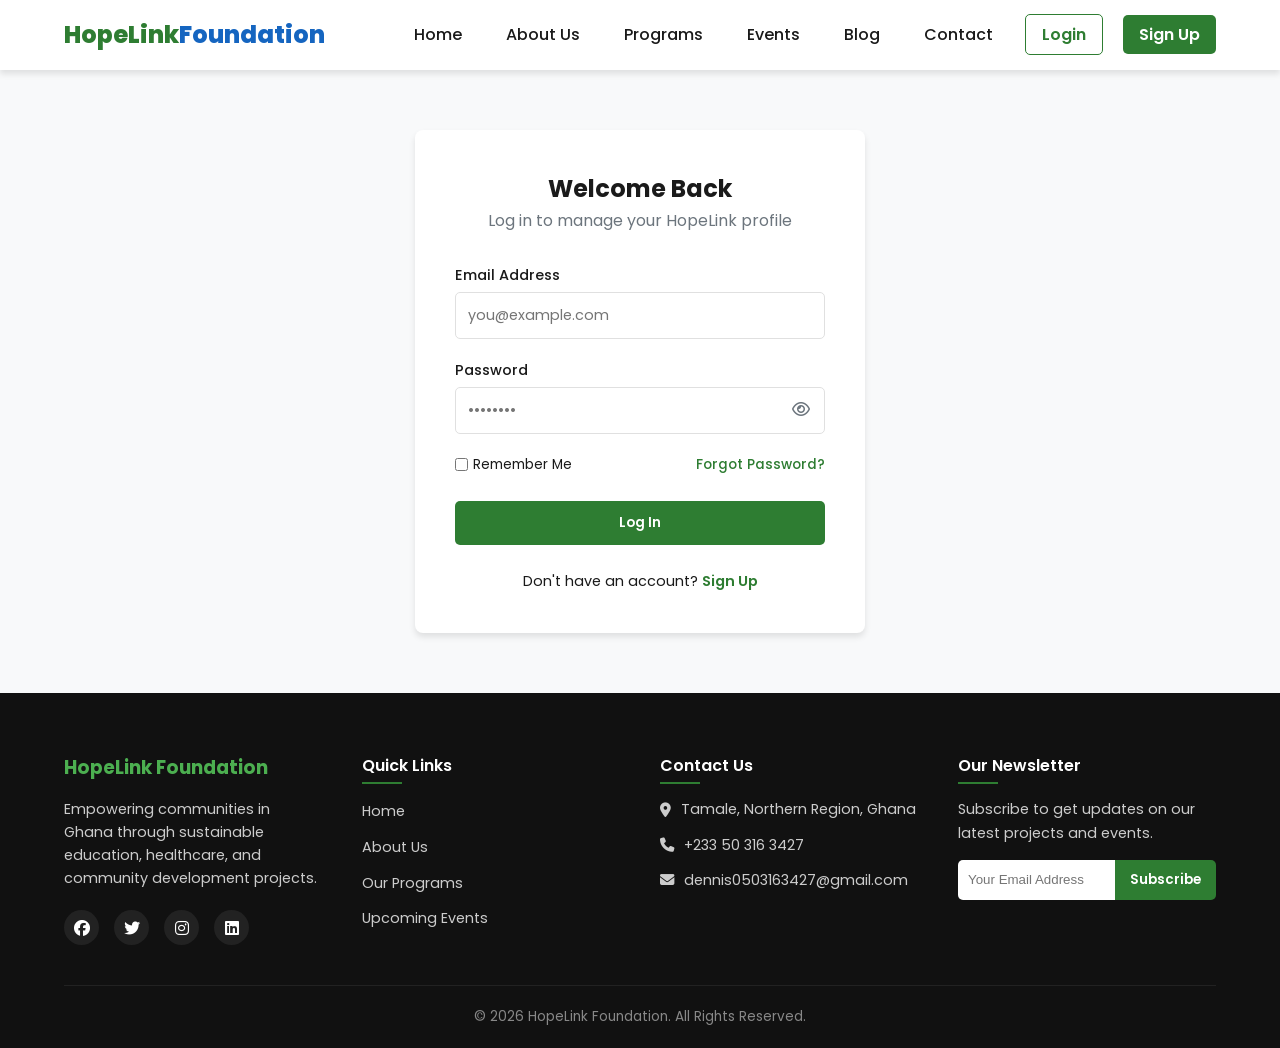
<file: login.html>
<!DOCTYPE html>
<html lang="en">
<head>
  <meta charset="UTF-8">
  <meta name="viewport" content="width=device-width, initial-scale=1.0">
  <title>Login | HopeLink Foundation</title>
  <!-- Google Fonts & FontAwesome -->
  <link rel="stylesheet" href="https://fonts.googleapis.com/css2?family=Poppins:wght@300;400;500;600;700;800&display=swap">
  <link rel="stylesheet" href="https://cdnjs.cloudflare.com/ajax/libs/font-awesome/6.4.0/css/all.min.css">
  <!-- Main Stylesheet -->
  <link rel="stylesheet" href="style.css">
  <style>
    .auth-container {
      max-width: 450px;
      margin: 60px auto;
      background: var(--white, #ffffff);
      padding: 40px;
      border-radius: var(--border-radius, 10px);
      box-shadow: var(--box-shadow, 0 5px 15px rgba(0,0,0,.05));
    }
    .auth-title {
      text-align: center;
      margin-bottom: 30px;
    }
    .form-group {
      display: flex;
      flex-direction: column;
      margin-bottom: 20px;
      position: relative;
    }
    .form-group label {
      font-size: 0.9rem;
      font-weight: 500;
      margin-bottom: 5px;
    }
    .form-group input {
      padding: 12px;
      border: 1.5px solid var(--light-grey, #e2e8f0);
      border-radius: 5px;
      font-family: var(--font-main, 'Poppins', sans-serif);
      font-size: 0.9rem;
      outline: none;
      transition: var(--transition, 0.2s ease);
      width: 100%;
    }
    .form-group input:focus {
      border-color: var(--primary-color, #2e7d32);
    }
    /* Show/Hide Password Icon wrapper */
    .password-wrapper {
      position: relative;
      display: flex;
      flex-direction: column;
    }
    .toggle-password {
      position: absolute;
      right: 15px;
      top: 42px; /* Centered perfectly over input field layout */
      cursor: pointer;
      color: var(--grey, #666);
    }
    .form-options {
      display: flex;
      justify-content: space-between;
      align-items: center;
      font-size: 0.85rem;
      margin-bottom: 25px;
    }
    .error-msg {
      color: var(--error-color, #dc2626);
      font-size: 0.85rem;
      text-align: center;
      margin-bottom: 15px;
      display: none;
    }
    /* Loading Spinner Styling */
    .spinner {
      display: none;
      width: 20px;
      height: 20px;
      border: 3px solid rgba(255,255,255,0.3);
      border-radius: 50%;
      border-top-color: var(--white, #ffffff);
      animation: spin 1s ease-in-out infinite;
      margin-right: 10px;
    }
    @keyframes spin {
      to { transform: rotate(360deg); }
    }
    .btn-login {
      display: flex;
      justify-content: center;
      align-items: center;
      width: 100%;
      padding: 12px;
      font-weight: 600;
      border: none;
      border-radius: 5px;
      cursor: pointer;
    }

    /* --- RESPONSIVE PHONE FIXES --- */
    @media (max-width: 480px) {
      .auth-container {
        margin: 30px 15px;
        padding: 25px 20px;
      }
      .form-options {
        flex-direction: row;
        font-size: 0.8rem;
      }
    }
  </style>
</head>
<body>

  <!-- Dynamic Navbar -->
  <div id="navbar-placeholder"></div>

  <!-- LOGIN FORM -->
  <main class="container">
    <div class="auth-container">
      <div class="auth-title">
        <h2>Welcome Back</h2>
        <p style="color: var(--grey, #666);">Log in to manage your HopeLink profile</p>
      </div>

      <div class="error-msg" id="login-error">Invalid email or password. Please try again.</div>

      <form id="login-form">
        <!-- Email Field -->
        <div class="form-group">
          <label for="login-email">Email Address</label>
          <input type="email" id="login-email" required placeholder="you@example.com">
        </div>

        <!-- Password Field with Show/Hide Toggle -->
        <div class="form-group password-wrapper">
          <label for="login-password">Password</label>
          <input type="password" id="login-password" required placeholder="••••••••">
          <i class="far fa-eye toggle-password" id="togglePassword"></i>
        </div>

        <!-- Remember Me & Forgot Password -->
        <div class="form-options">
          <label style="display: flex; align-items: center; gap: 5px; cursor: pointer;">
            <input type="checkbox" id="remember-me"> Remember Me
          </label>
          <a href="#" id="forgot-password-link" style="color: var(--primary-color, #2e7d32); font-weight: 500; text-decoration: none;">Forgot Password?</a>
        </div>

        <!-- Login Button with Loading Spinner -->
        <button type="submit" class="btn-primary btn-login" id="login-submit-btn">
          <div class="spinner" id="login-spinner"></div>
          <span id="login-btn-text">Log In</span>
        </button>
      </form>

      <p style="text-align: center; margin-top: 25px; font-size: 0.9rem;">
        Don't have an account? <a href="signup.html" style="color: var(--primary-color, #2e7d32); font-weight: 600; text-decoration: none;">Sign Up</a>
      </p>
    </div>
  </main>

  <!-- Dynamic Footer -->
  <div id="footer-placeholder"></div>

  <!-- Scripts -->
  <script src="main.js"></script>
  <script src="navbar.js"></script>
  <script src="footer.js"></script>

  <script>
    document.addEventListener("DOMContentLoaded", () => {
      const loginForm = document.getElementById("login-form");
      const passwordInput = document.getElementById("login-password");
      const togglePassword = document.getElementById("togglePassword");
      const emailInput = document.getElementById("login-email");
      const rememberCheckbox = document.getElementById("remember-me");
      
      const loginError = document.getElementById("login-error");
      const submitBtn = document.getElementById("login-submit-btn");
      const spinner = document.getElementById("login-spinner");
      const btnText = document.getElementById("login-btn-text");

      // Shared key fallback matching the signup page storage structure
      const getCollection = (key) => JSON.parse(localStorage.getItem(`hl_${key}`)) || [];

      // Fill in email if "Remember Me" was checked previously
      if (localStorage.getItem("rememberedEmail")) {
        emailInput.value = localStorage.getItem("rememberedEmail");
        rememberCheckbox.checked = true;
      }

      // Show/Hide Password Toggle Functionality
      togglePassword.addEventListener("click", () => {
        const type = passwordInput.getAttribute("type") === "password" ? "text" : "password";
        passwordInput.setAttribute("type", type);
        togglePassword.classList.toggle("fa-eye-slash");
      });

      // Handle Form Submit
      loginForm.addEventListener("submit", (e) => {
        e.preventDefault();

        const email = emailInput.value.trim();
        const password = passwordInput.value.trim();

        // ==========================================
        // 1. HARDCODED MASTER ADMIN ROUTING CHECK
        // ==========================================
        if (email === "admin@hopelink.org" && password === "AdminPass123!") {
          loginError.style.display = "none";
          
          if (rememberCheckbox.checked) {
            localStorage.setItem("rememberedEmail", email);
          } else {
            localStorage.removeItem("rememberedEmail");
          }

          // Trigger Admin Loading Animation
          submitBtn.disabled = true;
          spinner.style.display = "block";
          btnText.innerText = "Verifying Admin...";

          setTimeout(() => {
            const adminSession = {
              id: 'u_admin',
              firstName: "System",
              lastName: "Administrator",
              username: "master_admin",
              email: "admin@hopelink.org",
              role: "admin", // Explicit administrative role authorization flag
              region: "Greater Accra",
              country: "Ghana"
            };
            
            // Write session parameters and redirect directly to Admin Control Panel
            localStorage.setItem("currentUser", JSON.stringify(adminSession));
            alert("Administrative Access Granted. Welcome back!");
            window.location.href = "admin.html"; 
          }, 1500); 
          
          return; // Prevents the code block below from running
        }

        // ==========================================
        // 2. STANDARD USER AUTHENTICATION CHECK
        // ==========================================
        const users = getCollection("users");
        const foundUser = users.find(u => u.email === email && u.password === password);

        if (foundUser) {
          loginError.style.display = "none";
          
          if (rememberCheckbox.checked) {
            localStorage.setItem("rememberedEmail", email);
          } else {
            localStorage.removeItem("rememberedEmail");
          }

          // Trigger Regular Loading Animation
          submitBtn.disabled = true;
          spinner.style.display = "block";
          btnText.innerText = "Verifying...";

          setTimeout(() => {
            // Write current user session details to storage
            localStorage.setItem("currentUser", JSON.stringify(foundUser));
            
            alert(`Welcome back, ${foundUser.firstName}!`);
            window.location.href = "Dashboard.html";
          }, 1500);

        } else {
          // Display mismatch error state
          loginError.style.display = "block";
        }
      });

      // Simple mock interaction for forgot password
      document.getElementById("forgot-password-link").addEventListener("click", (e) => {
        e.preventDefault();
        alert("A password reset flow simulation link has been sent to your registered email address.");
      });
    });
  </script>
</body>
</html>
</file>
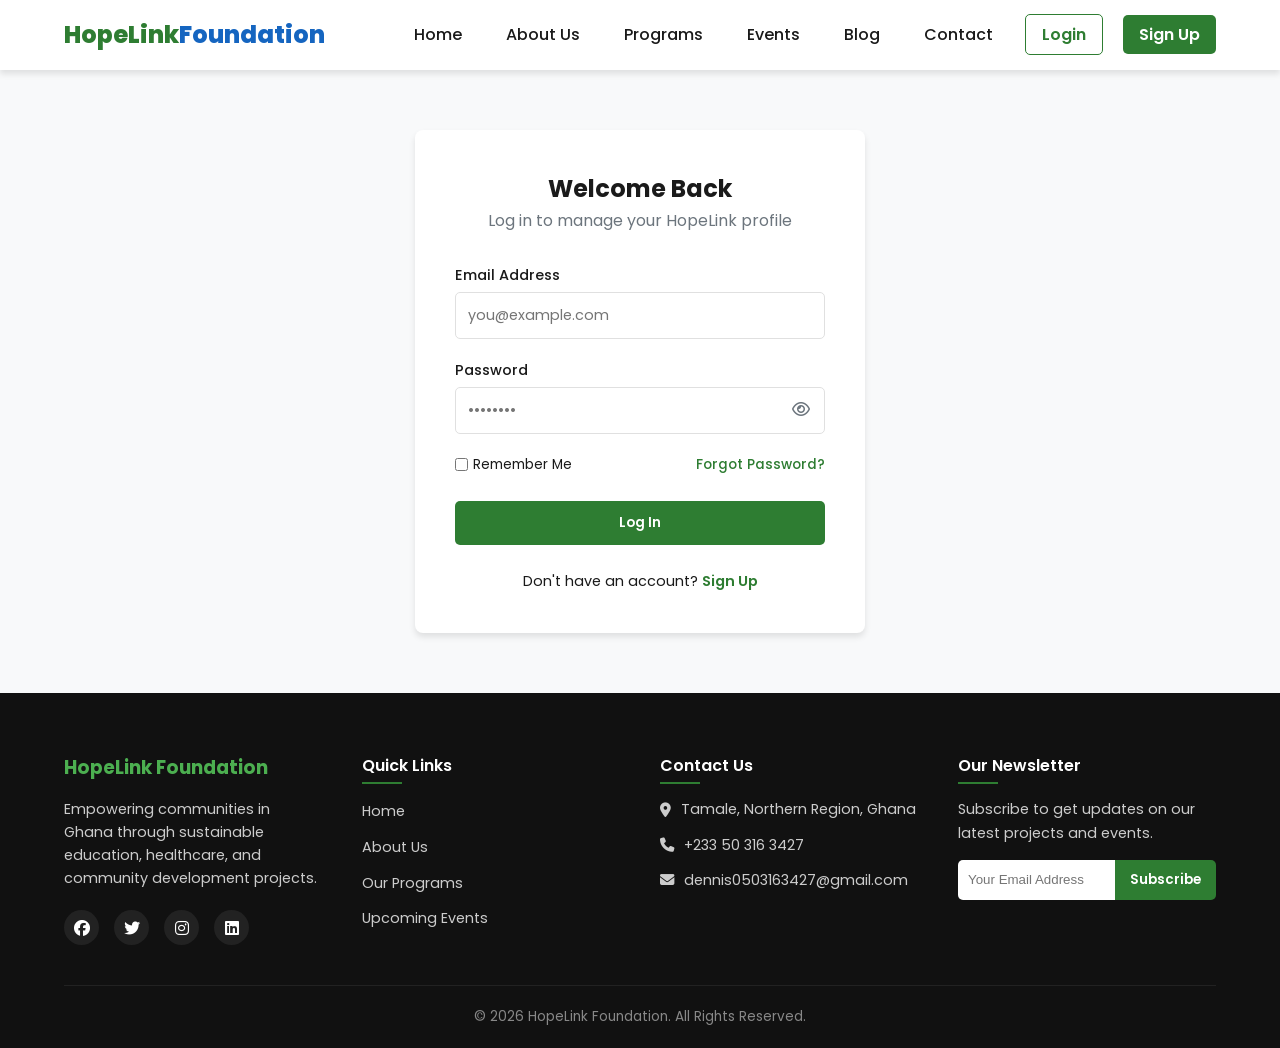
<file: Profile.html>
<!DOCTYPE html>
<html lang="en">
<head>
  <meta charset="UTF-8">
  <meta name="viewport" content="width=device-width, initial-scale=1.0">
  <title>My Profile | HopeLink Foundation</title>
  <!-- Google Fonts & FontAwesome -->
  <link rel="stylesheet" href="https://fonts.googleapis.com/css2?family=Poppins:wght@300;400;500;600;700;800&display=swap">
  <link rel="stylesheet" href="https://cdnjs.cloudflare.com/ajax/libs/font-awesome/6.4.0/css/all.min.css">
  <!-- Main Stylesheet (Updated to flat root pathing) -->
  <link rel="stylesheet" href="style.css">
  <style>
    .profile-layout {
      display: grid;
      grid-template-columns: 1fr 2fr;
      gap: 30px;
      margin: 40px auto;
      max-width: 1000px;
      padding: 0 15px;
    }
    .profile-card, .profile-edit-box {
      background: var(--white, #ffffff);
      padding: 30px;
      border-radius: var(--border-radius, 10px);
      box-shadow: var(--box-shadow, 0 5px 15px rgba(0,0,0,.05));
    }
    .profile-card {
      text-align: center;
      display: flex;
      flex-direction: column;
      align-items: center;
    }
    .avatar-container {
      position: relative;
      width: 120px;
      height: 120px;
      margin-bottom: 20px;
    }
    .profile-avatar {
      width: 100%;
      height: 100%;
      border-radius: 50%;
      object-fit: cover;
      border: 3px solid var(--primary-color, #2e7d32);
    }
    .profile-name {
      font-size: 1.3rem;
      font-weight: 600;
      margin-bottom: 5px;
    }
    .profile-role {
      font-size: 0.85rem;
      color: var(--white, #ffffff);
      background: var(--primary-color, #2e7d32);
      padding: 3px 12px;
      border-radius: 20px;
      text-transform: uppercase;
      font-weight: 600;
      margin-bottom: 20px;
    }
    .info-list {
      width: 100%;
      text-align: left;
      border-top: 1px solid var(--light-grey, #e2e8f0);
      padding-top: 15px;
    }
    .info-item {
      display: flex;
      align-items: center;
      gap: 10px;
      margin-bottom: 12px;
      font-size: 0.9rem;
      color: var(--grey, #666);
    }
    .info-item i {
      color: var(--primary-color, #2e7d32);
      width: 20px;
    }
    .form-grid {
      display: grid;
      grid-template-columns: 1fr 1fr;
      gap: 20px;
    }
    .form-group {
      display: flex;
      flex-direction: column;
    }
    .form-group label {
      font-size: 0.85rem;
      font-weight: 500;
      margin-bottom: 5px;
    }
    .form-group input, .form-group select {
      padding: 10px;
      border: 1.5px solid var(--light-grey, #e2e8f0);
      border-radius: 5px;
      font-family: var(--font-main, 'Poppins', sans-serif);
      font-size: 0.9rem;
      outline: none;
    }
    .form-group input:focus, .form-group select:focus {
      border-color: var(--primary-color, #2e7d32);
    }
    .form-full-width {
      grid-column: 1 / -1;
    }
    .section-title {
      margin-bottom: 20px;
      padding-bottom: 10px;
      border-bottom: 2px solid var(--light-grey, #e2e8f0);
    }

    /* --- RESPONSIVE LAYOUT FIXES --- */
    @media (max-width: 768px) {
      .profile-layout {
        grid-template-columns: 1fr;
        margin: 20px auto;
        gap: 20px;
      }
      .form-grid {
        grid-template-columns: 1fr;
        gap: 15px;
      }
      .profile-card, .profile-edit-box {
        padding: 20px;
      }
    }
  </style>
</head>
<body>

  <!-- Dynamic Navbar Placeholder -->
  <div id="navbar-placeholder"></div>

  <!-- MAIN CONTAINER -->
  <main class="container">
    <div class="profile-layout">
      
      <!-- LEFT: Profile Overview Card -->
      <aside class="profile-card">
        <div class="avatar-container">
          <img src="https://ui-avatars.com/api/?name=User&background=2e7d32&color=fff&size=128" alt="Profile Picture" class="profile-avatar" id="card-avatar">
        </div>
        <h3 class="profile-name" id="card-fullname">Loading Name...</h3>
        <span class="profile-role" id="card-role">User</span>
        
        <div class="info-list">
          <div class="info-item">
            <i class="fas fa-user"></i>
            <span id="card-username">@username</span>
          </div>
          <div class="info-item">
            <i class="fas fa-envelope"></i>
            <span id="card-email">email@example.com</span>
          </div>
          <div class="info-item">
            <i class="fas fa-phone"></i>
            <span id="card-phone">N/A</span>
          </div>
          <div class="info-item">
            <i class="fas fa-map-marker-alt"></i>
            <span id="card-location">Ghana</span>
          </div>
        </div>
      </aside>

      <!-- RIGHT: Profile Edit Settings Form -->
      <section class="profile-edit-box">
        <h2 class="section-title">Account Settings</h2>
        
        <form id="profile-form">
          <div class="form-grid">
            <!-- First Name -->
            <div class="form-group">
              <label for="prof-firstName">First Name</label>
              <input type="text" id="prof-firstName" required>
            </div>
            <!-- Last Name -->
            <div class="form-group">
              <label for="prof-lastName">Last Name</label>
              <input type="text" id="prof-lastName" required>
            </div>
            <!-- Username (Read Only) -->
            <div class="form-group">
              <label for="prof-username">Username</label>
              <input type="text" id="prof-username" disabled style="background-color: #f1f5f9; cursor: not-allowed;">
            </div>
            <!-- Email -->
            <div class="form-group">
              <label for="prof-email">Email Address</label>
              <input type="email" id="prof-email" required>
            </div>
            <!-- Phone Number -->
            <div class="form-group">
              <label for="prof-phone">Phone Number</label>
              <input type="tel" id="prof-phone" required>
            </div>
            <!-- Region -->
            <div class="form-group">
              <label for="prof-region">Region</label>
              <select id="prof-region" required>
                <option value="Northern">Northern</option>
                <option value="Greater Accra">Greater Accra</option>
                <option value="Ashanti">Ashanti</option>
                <option value="Western">Western</option>
                <option value="Eastern">Eastern</option>
                <option value="Volta">Volta</option>
              </select>
            </div>
            
            <!-- Submit Button Trigger -->
            <div class="form-group form-full-width" style="margin-top: 10px;">
              <button type="submit" class="btn-primary" style="padding: 12px; font-weight: 600; width: fit-content; min-width: 150px;">Save Changes</button>
            </div>
          </div>
        </form>
      </section>

    </div>
  </main>

  <!-- Dynamic Footer Placeholder -->
  <div id="footer-placeholder"></div>

  <!-- Route Protection & Profile Sync Script -->
  <script>
    document.addEventListener("DOMContentLoaded", () => {
      // Elements targeting left card view
      const cardFullname = document.getElementById("card-fullname");
      const cardUsername = document.getElementById("card-username");
      const cardEmail = document.getElementById("card-email");
      const cardPhone = document.getElementById("card-phone");
      const cardLocation = document.getElementById("card-location");
      const cardAvatar = document.getElementById("card-avatar");
      const cardRole = document.getElementById("card-role");

      // Elements targeting input fields form
      const form = document.getElementById("profile-form");
      const inputFirst = document.getElementById("prof-firstName");
      const inputLast = document.getElementById("prof-lastName");
      const inputUsername = document.getElementById("prof-username");
      const inputEmail = document.getElementById("prof-email");
      const inputPhone = document.getElementById("prof-phone");
      const inputRegion = document.getElementById("prof-region");

      // Load session details
      let currentUser = JSON.parse(localStorage.getItem("currentUser"));

      if (!currentUser) {
        alert("Access Denied. Please log in first.");
        window.location.href = "login.html";
        return;
      }

      // Populate interface data indicators
      function populateProfileData() {
        cardFullname.innerText = `${currentUser.firstName} ${currentUser.lastName}`;
        cardUsername.innerText = `@${currentUser.username}`;
        cardEmail.innerText = currentUser.email;
        cardPhone.innerText = currentUser.phoneNumber || "N/A";
        cardLocation.innerText = `${currentUser.region || 'Northern'}, Ghana`;
        cardRole.innerText = currentUser.role || "User";

        if(currentUser.firstName) {
          cardAvatar.src = `https://ui-avatars.com/api/?name=${currentUser.firstName}+${currentUser.lastName}&background=2e7d32&color=fff&size=128`;
        }

        // Fill Input Fields
        inputFirst.value = currentUser.firstName;
        inputLast.value = currentUser.lastName;
        inputUsername.value = currentUser.username;
        inputEmail.value = currentUser.email;
        inputPhone.value = currentUser.phoneNumber || "";
        inputRegion.value = currentUser.region || "Northern";
      }

      populateProfileData();

      // Handle Form Changes Update Sequence
      form.addEventListener("submit", (e) => {
        e.preventDefault();

        currentUser.firstName = inputFirst.value.trim();
        currentUser.lastName = inputLast.value.trim();
        currentUser.email = inputEmail.value.trim();
        currentUser.phoneNumber = inputPhone.value.trim();
        currentUser.region = inputRegion.value;

        // Synchronize into localized array database state tracking
        const allUsers = JSON.parse(localStorage.getItem("hl_users")) || [];
        const updateIndex = allUsers.findIndex(u => u.username === currentUser.username);

        if (updateIndex !== -1) {
          allUsers[updateIndex] = { ...allUsers[updateIndex], ...currentUser };
          localStorage.setItem("hl_users", JSON.stringify(allUsers));
          localStorage.setItem("currentUser", JSON.stringify(currentUser));
          
          alert("Profile updated successfully!");
          populateProfileData();
        } else {
          alert("Error: Account record not found in system database.");
        }
      });
    });
  </script>

  <!-- Navigation and Footer Components Layout Loader -->
  <script>
    document.addEventListener("DOMContentLoaded", () => {
      // Inline Header Loader
      const navPlaceholder = document.getElementById("navbar-placeholder");
      if (navPlaceholder) {
        navPlaceholder.innerHTML = `
          <nav class="navbar">
            <div class="nav-logo">
              <a href="index.html">
                <span class="logo-text">HopeLink</span><span class="logo-sub">Foundation</span>
              </a>
            </div>
            <ul class="nav-links" id="nav-links">
              <li><a href="index.html" class="nav-link">Home</a></li>
              <li><a href="about.html" class="nav-link">About Us</a></li>
              <li><a href="services.html" class="nav-link">Programs</a></li>
              <li><a href="events.html" class="nav-link">Events</a></li>
              <li><a href="blog.html" class="nav-link">Blog</a></li>
              <li><a href="contact.html" class="nav-link">Contact</a></li>
              <li><a href="dashboard.html" class="nav-link">Dashboard</a></li>
              <li><a href="#" id="logout-btn" class="nav-btn logout-btn">Logout</a></li>
            </ul>
          </nav>
        `;
        
        document.getElementById("logout-btn").addEventListener("click", (e) => {
          e.preventDefault();
          localStorage.removeItem("currentUser");
          alert("Logged out successfully!");
          window.location.href = "index.html";
        });
      }

      // Inline Footer Loader
      const footerPlaceholder = document.getElementById("footer-placeholder");
      if (footerPlaceholder) {
        footerPlaceholder.innerHTML = `
          <footer class="main-footer">
            <div class="footer-grid">
              <div class="footer-brand">
                <h3>HopeLink Foundation</h3>
                <p>Empowering communities in Ghana through sustainable education, healthcare, and development.</p>
              </div>
              <div class="footer-contact">
                <h4>Contact Us</h4>
                <p><i class="fas fa-map-marker-alt"></i> Tamale, Northern Region, Ghana</p>
                <p><i class="fas fa-phone"></i> +233 55 299 4899</p>
              </div>
            </div>
            <div class="footer-bottom">
              <p>&copy; 2026 HopeLink Foundation. All Rights Reserved.</p>
            </div>
          </footer>
        `;
      }
    });
  </script>
</body>
</html>
</file>
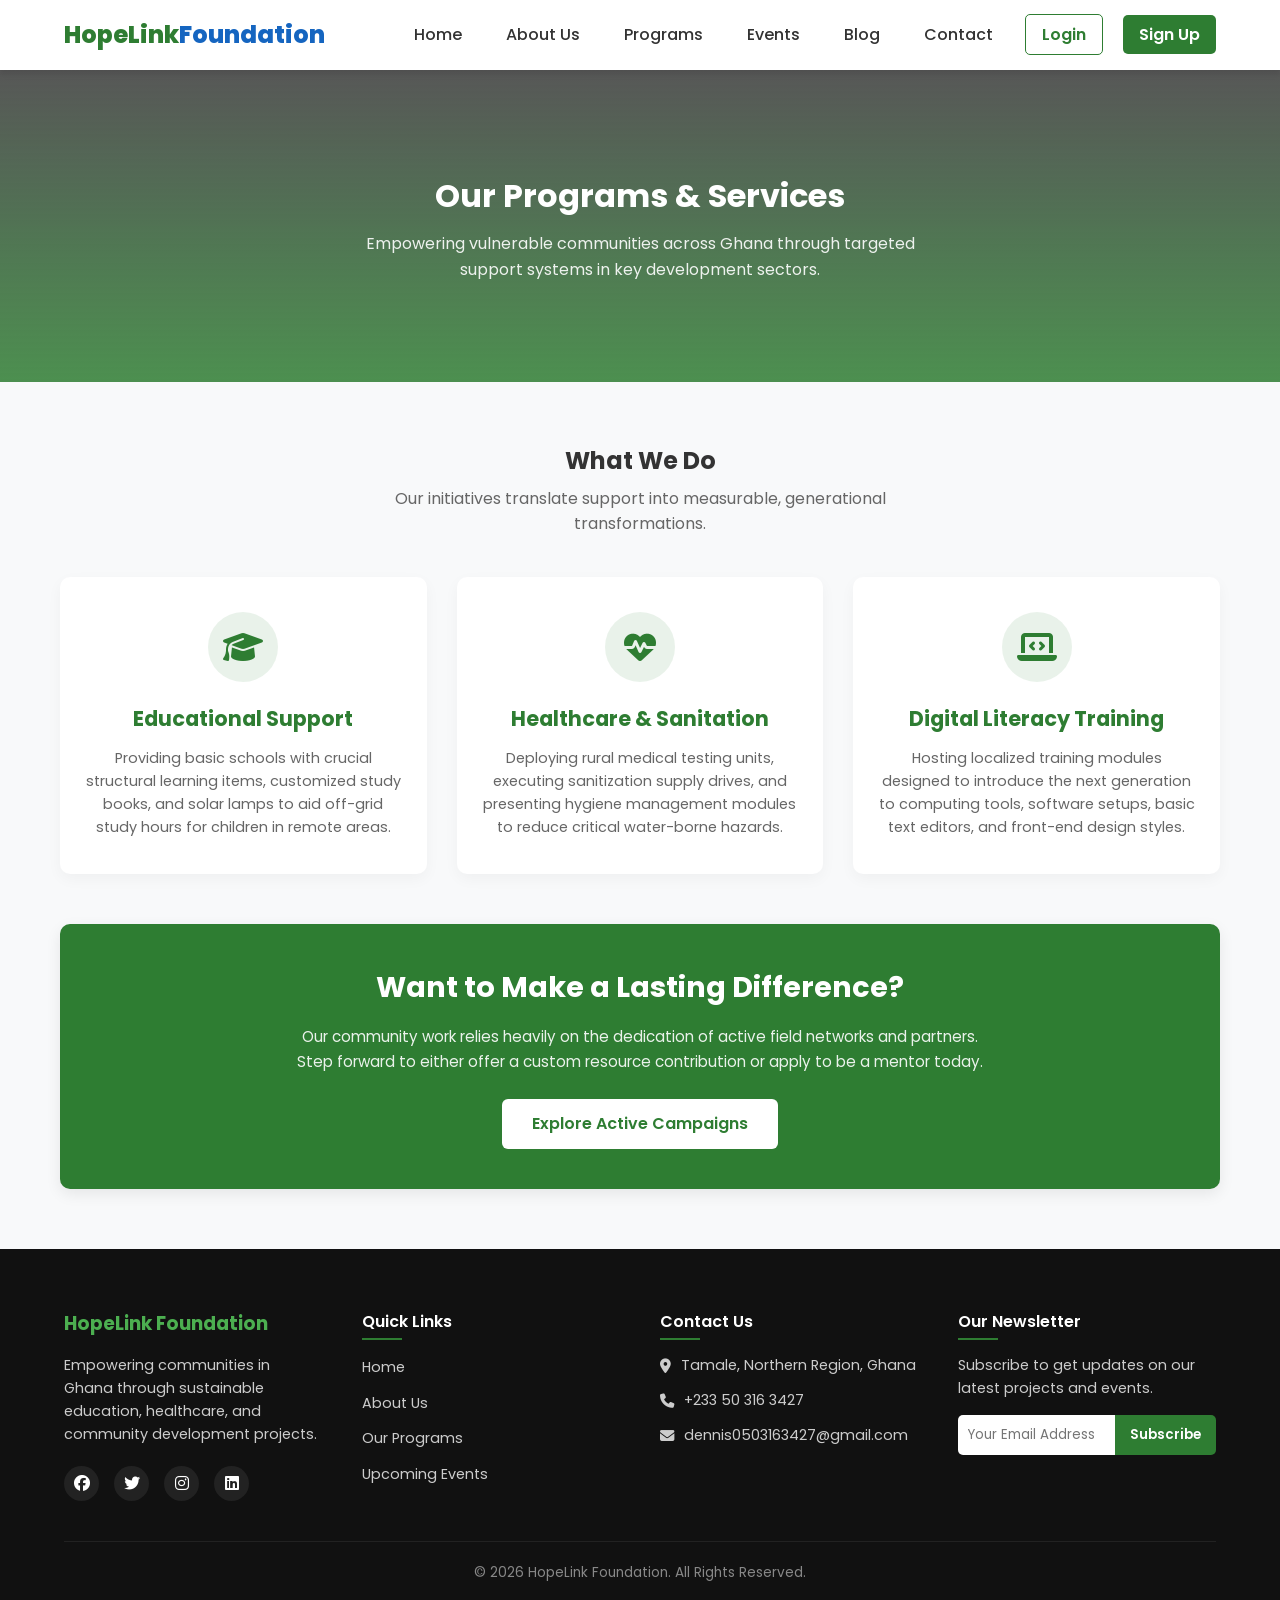
<file: services.html>
<!DOCTYPE html>
<html lang="en">
<head>
  <meta charset="UTF-8">
  <meta name="viewport" content="width=device-width, initial-scale=1.0">
  <title>Our Services & Programs | HopeLink Foundation</title>
  
  <!-- Google Fonts & FontAwesome -->
  <link rel="stylesheet" href="https://fonts.googleapis.com/css2?family=Poppins:wght@300;400;500;600;700;800&display=swap">
  <link rel="stylesheet" href="https://cdnjs.cloudflare.com/ajax/libs/font-awesome/6.4.0/css/all.min.css">
  
  <!-- Main Stylesheet -->
  <link rel="stylesheet" href="style.css">
  
  <style>
    /* --- Base Fallbacks & Setup --- */
    * {
      box-sizing: border-box;
      margin: 0;
      padding: 0;
      font-family: 'Poppins', sans-serif;
    }

    body {
      background: #f8f9fa;
      color: #333;
    }

    .container {
      width: 100%;
      max-width: 1200px;
      margin: 0 auto;
      padding: 0 20px;
    }

    .section-padding {
      padding: 60px 0;
    }

    /* --- Hero Layout Area --- */
    .services-hero {
      background: linear-gradient(rgba(0, 0, 0, 0.65), rgba(46, 125, 50, 0.85)), 
                  url('https://images.unsplash.com/photo-1509062522246-3755977927d7?auto=format&fit=crop&w=1200&q=80') no-repeat center center/cover;
      padding: 80px 0;
      color: #ffffff;
      text-align: center;
    }

    @media (min-width: 1200px) {
      .services-hero {
        padding: 100px 0;
      }
    }

    /* --- Services Feature Grid --- */
    .services-grid {
      display: grid;
      grid-template-columns: 1fr;
      gap: 30px;
      margin-top: 40px;
    }

    @media (min-width: 768px) {
      .services-grid {
        grid-template-columns: repeat(3, 1fr);
      }
    }

    .service-card {
      background: #ffffff;
      padding: 35px 25px;
      border-radius: 10px;
      box-shadow: 0 5px 15px rgba(0,0,0,.04);
      text-align: center;
      transition: transform 0.3s ease, box-shadow 0.3s ease;
      display: flex;
      flex-direction: column;
      align-items: center;
    }

    .service-card:hover {
      transform: translateY(-5px);
      box-shadow: 0 10px 25px rgba(46, 125, 50, 0.1);
    }

    .service-icon {
      background-color: rgba(46, 125, 50, 0.1);
      color: #2e7d32;
      width: 70px;
      height: 70px;
      border-radius: 50%;
      display: flex;
      align-items: center;
      justify-content: center;
      font-size: 2rem;
      margin-bottom: 20px;
      transition: 0.3s ease;
    }

    .service-card:hover .service-icon {
      background-color: #2e7d32;
      color: #ffffff;
    }

    .service-card h3 {
      font-size: 1.3rem;
      color: #2e7d32;
      margin-bottom: 12px;
    }

    .service-card p {
      font-size: 0.9rem;
      color: #666;
      line-height: 1.6;
    }

    /* --- Impact/Callout Banner Section --- */
    .impact-banner {
      background-color: #2e7d32;
      color: #ffffff;
      border-radius: 10px;
      padding: 40px;
      text-align: center;
      margin-top: 50px;
      box-shadow: 0 5px 15px rgba(0,0,0,.08);
    }

    .impact-banner h2 {
      font-size: 1.8rem;
      margin-bottom: 15px;
    }

    .impact-banner p {
      max-width: 700px;
      margin: 0 auto 25px auto;
      opacity: 0.9;
      font-size: 0.95rem;
      line-height: 1.6;
    }

    .btn-white-action {
      background-color: #ffffff;
      color: #2e7d32;
      padding: 12px 30px;
      border: none;
      border-radius: 6px;
      font-size: 1rem;
      font-weight: 600;
      text-decoration: none;
      display: inline-block;
      transition: background-color 0.2s ease, transform 0.2s ease;
    }

    .btn-white-action:hover {
      background-color: #f1f1f1;
      transform: scale(1.02);
    }

    /* --- Phone Screen Responsiveness Refinements --- */
    @media (max-width: 480px) {
      .section-padding {
        padding: 40px 0;
      }
      .service-card {
        padding: 25px 15px;
      }
      .impact-banner {
        padding: 30px 15px;
      }
      .impact-banner h2 {
        font-size: 1.4rem;
      }
    }
  </style>
</head>
<body>

  <!-- Dynamic Navbar -->
  <div id="navbar-placeholder"></div>

  <!-- 1. HERO HEADER -->
  <header class="services-hero">
    <div class="container">
      <h1>Our Programs & Services</h1>
      <p style="max-width: 600px; margin: 10px auto 0 auto; opacity: 0.9;">
        Empowering vulnerable communities across Ghana through targeted support systems in key development sectors.
      </p>
    </div>
  </header>

  <!-- 2. CORE SERVICES FEATURES -->
  <section class="section-padding">
    <div class="container">
      
      <div style="text-align: center; margin-bottom: 20px;">
        <h2>What We Do</h2>
        <p style="color: #666; max-width: 500px; margin: 5px auto 0 auto;">Our initiatives translate support into measurable, generational transformations.</p>
      </div>

      <div class="services-grid">
        
        <!-- Program 1: Education -->
        <div class="service-card">
          <div class="service-icon">
            <i class="fas fa-graduation-cap"></i>
          </div>
          <h3>Educational Support</h3>
          <p>
            Providing basic schools with crucial structural learning items, customized study books, and solar lamps to aid off-grid study hours for children in remote areas.
          </p>
        </div>

        <!-- Program 2: Healthcare -->
        <div class="service-card">
          <div class="service-icon">
            <i class="fas fa-heartbeat"></i>
          </div>
          <h3>Healthcare & Sanitation</h3>
          <p>
            Deploying rural medical testing units, executing sanitization supply drives, and presenting hygiene management modules to reduce critical water-borne hazards.
          </p>
        </div>

        <!-- Program 3: Youth Literacy -->
        <div class="service-card">
          <div class="service-icon">
            <i class="fas fa-laptop-code"></i>
          </div>
          <h3>Digital Literacy Training</h3>
          <p>
            Hosting localized training modules designed to introduce the next generation to computing tools, software setups, basic text editors, and front-end design styles.
          </p>
        </div>

      </div>

      <!-- 3. ACTION DRIVEN BANNER -->
      <div class="impact-banner">
        <h2>Want to Make a Lasting Difference?</h2>
        <p>
          Our community work relies heavily on the dedication of active field networks and partners. Step forward to either offer a custom resource contribution or apply to be a mentor today.
        </p>
        <a href="events.html" class="btn-white-action">Explore Active Campaigns</a>
      </div>

    </div>
  </section>

  <!-- Dynamic Footer -->
  <div id="footer-placeholder"></div>

  <!-- Scripts -->
  <script src="main.js"></script>
  <script src="navbar.js"></script>
  <script src="footer.js"></script>

</body>
</html>
</file>
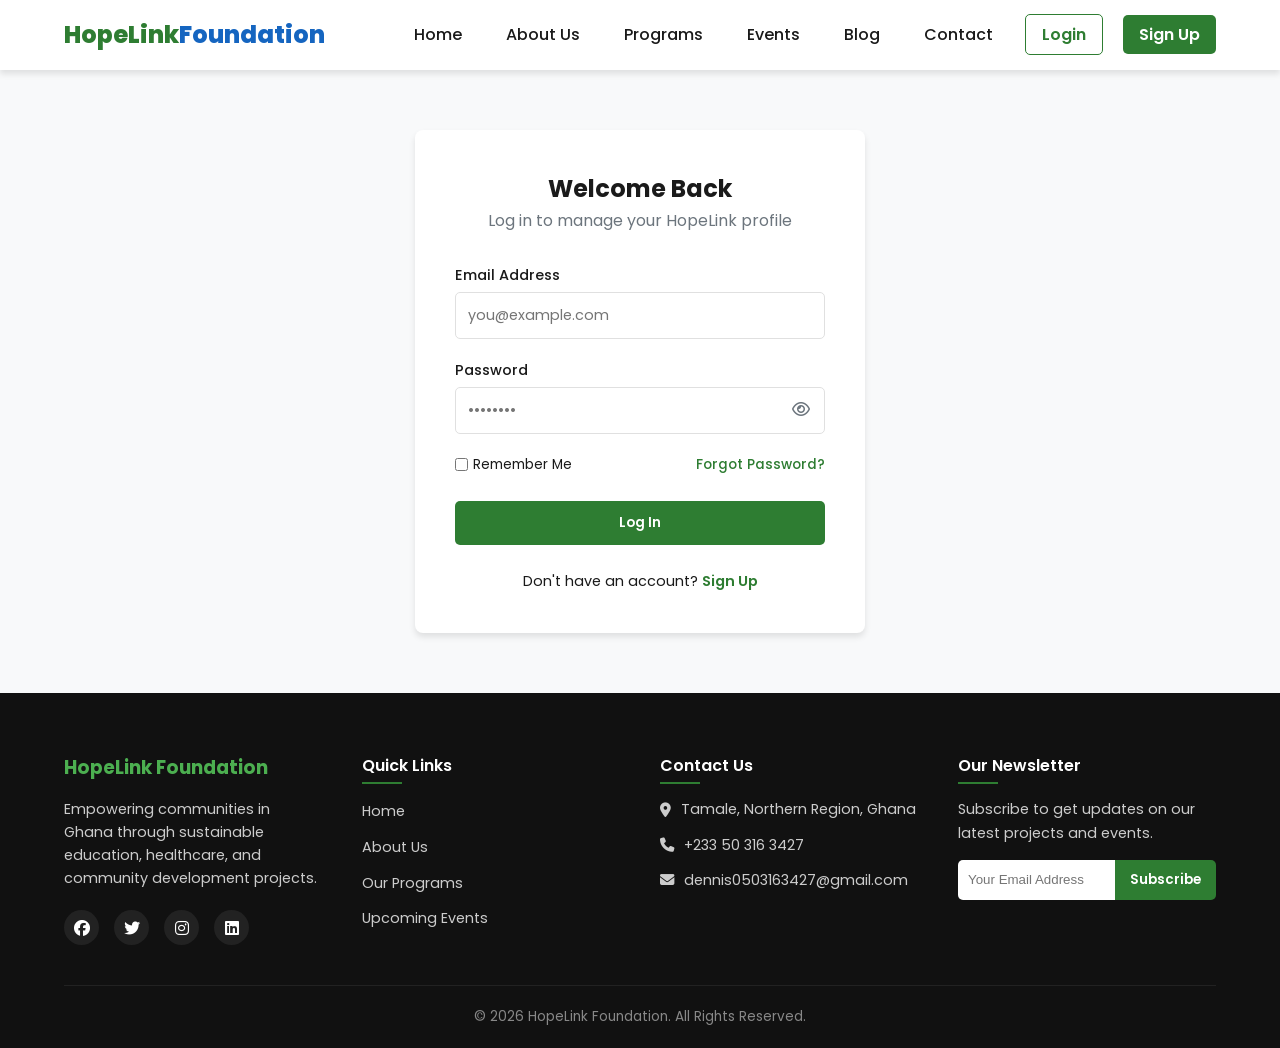
<file: Settings.html>
<!DOCTYPE html>
<html lang="en">
<head>
  <meta charset="UTF-8">
  <meta name="viewport" content="width=device-width, initial-scale=1.0">
  <title>Settings | HopeLink Foundation</title>
  <!-- Google Fonts & FontAwesome -->
  <link rel="stylesheet" href="https://fonts.googleapis.com/css2?family=Poppins:wght@300;400;500;600;700;800&display=swap">
  <link rel="stylesheet" href="https://cdnjs.cloudflare.com/ajax/libs/font-awesome/6.4.0/css/all.min.css">
  <!-- Main Stylesheet -->
  <link rel="stylesheet" href="style.css">
  <style>
    .settings-layout {
      max-width: 800px;
      margin: 40px auto;
      padding: 0 15px;
    }
    .settings-section {
      background: var(--white, #ffffff);
      padding: 30px;
      border-radius: var(--border-radius, 10px);
      box-shadow: var(--box-shadow, 0 5px 15px rgba(0,0,0,.05));
      margin-bottom: 25px;
    }
    .section-title {
      font-size: 1.25rem;
      font-weight: 600;
      margin-bottom: 20px;
      padding-bottom: 10px;
      border-bottom: 2px solid var(--light-grey, #e2e8f0);
      display: flex;
      align-items: center;
      gap: 10px;
    }
    .section-title i {
      color: var(--primary-color, #2e7d32);
    }
    .form-group {
      display: flex;
      flex-direction: column;
      margin-bottom: 15px;
    }
    .form-group label {
      font-size: 0.9rem;
      font-weight: 500;
      margin-bottom: 5px;
    }
    .form-group input {
      padding: 11px;
      border: 1.5px solid var(--light-grey, #e2e8f0);
      border-radius: 5px;
      font-family: var(--font-main, 'Poppins', sans-serif);
      font-size: 0.9rem;
      outline: none;
    }
    .form-group input:focus {
      border-color: var(--primary-color, #2e7d32);
    }
    .toggle-group {
      display: flex;
      justify-content: space-between;
      align-items: center;
      padding: 12px 0;
      border-bottom: 1px solid var(--light-grey, #e2e8f0);
    }
    .toggle-group:last-of-type {
      border-bottom: none;
    }
    .toggle-info h4 {
      font-size: 0.95rem;
      font-weight: 600;
      margin-bottom: 2px;
    }
    .toggle-info p {
      font-size: 0.8rem;
      color: var(--grey, #666);
    }
    /* Switch Style Toggle styling button */
    .switch {
      position: relative;
      display: inline-block;
      width: 45px;
      height: 24px;
    }
    .switch input { 
      opacity: 0;
      width: 0;
      height: 0;
    }
    .slider {
      position: absolute;
      cursor: pointer;
      top: 0; left: 0; right: 0; bottom: 0;
      background-color: #cbd5e1;
      transition: .3s;
      border-radius: 24px;
    }
    .slider:before {
      position: absolute;
      content: "";
      height: 16px;
      width: 16px;
      left: 4px;
      bottom: 4px;
      background-color: white;
      transition: .3s;
      border-radius: 50%;
    }
    input:checked + .slider {
      background-color: var(--primary-color, #2e7d32);
    }
    input:checked + .slider:before {
      transform: translateX(21px);
    }
    .btn-danger {
      background-color: #dc2626;
      color: white;
      border: none;
      padding: 10px 15px;
      border-radius: 5px;
      font-weight: 500;
      cursor: pointer;
      font-family: var(--font-main, 'Poppins', sans-serif);
      transition: opacity 0.2s;
    }
    .btn-danger:hover {
      opacity: 0.9;
    }
    
    /* --- RESPONSIVE STRUCTURING --- */
    @media (max-width: 600px) {
      .settings-section {
        padding: 20px 15px;
      }
      .toggle-group {
        gap: 15px;
      }
      .toggle-info h4 {
        font-size: 0.9rem;
      }
    }
  </style>
</head>
<body>

  <!-- Dynamic Navbar Placeholder -->
  <div id="navbar-placeholder"></div>

  <!-- SETTINGS INTERFACE CONTAINER -->
  <main class="container">
    <div class="settings-layout">
      
      <!-- SECTION 1: Change Password Security Panel -->
      <section class="settings-section">
        <h3 class="section-title"><i class="fas fa-lock"></i> Security & Password</h3>
        <form id="password-settings-form">
          <div class="form-group">
            <label for="current-password">Current Password</label>
            <input type="password" id="current-password" required placeholder="Enter current password">
          </div>
          <div class="form-group">
            <label for="new-password">New Password</label>
            <input type="password" id="new-password" required placeholder="Minimum 8 characters">
          </div>
          <div class="form-group">
            <label for="confirm-new-password">Confirm New Password</label>
            <input type="password" id="confirm-new-password" required placeholder="Repeat new password">
          </div>
          <button type="submit" class="btn-primary" style="margin-top: 10px; padding: 10px 20px;">Update Password</button>
        </form>
      </section>

      <!-- SECTION 2: Notification Toggles & Customization Preferences -->
      <section class="settings-section">
        <h3 class="section-title"><i class="fas fa-bell"></i> Preferences & Alerts</h3>
        
        <div class="toggle-group">
          <div class="toggle-info">
            <h4>Email Notifications</h4>
            <p>Receive updates about volunteer events and newsletter metrics.</p>
          </div>
          <label class="switch">
            <input type="checkbox" id="notify-email" checked>
            <span class="slider"></span>
          </label>
        </div>

        <div class="toggle-group">
          <div class="toggle-info">
            <h4>Dark Mode Theme</h4>
            <p>Switch view interface illumination balance parameters locally.</p>
          </div>
          <label class="switch">
            <input type="checkbox" id="theme-toggle">
            <span class="slider"></span>
          </label>
        </div>
      </section>

      <!-- SECTION 3: Session Exits & Data Clearance Controls -->
      <section class="settings-section" style="border: 1.5px solid #fecaca; background-color: #fef2f2;">
        <h3 class="section-title" style="color: #991b1b; border-bottom-color: #fca5a5;">
          <i class="fas fa-exclamation-triangle" style="color: #dc2626;"></i> Account Control Actions
        </h3>
        <p style="font-size: 0.85rem; color: #7f1d1d; margin-bottom: 15px;">
          Log out cleanly from this machine or completely delete the user data record array context permanently from the local device storage.
        </p>
        <div style="display: flex; gap: 15px; flex-wrap: wrap;">
          <button id="btn-session-logout" class="btn-primary" style="background-color: #475569; padding: 10px 15px;">Log Out</button>
          <button id="btn-delete-account" class="btn-danger">Delete Account Context</button>
        </div>
      </section>

    </div>
  </main>

  <!-- Dynamic Footer Placeholder -->
  <div id="footer-placeholder"></div>

  <!-- Route Protection & Settings Sync Script -->
  <script>
    document.addEventListener("DOMContentLoaded", () => {
      const passwordForm = document.getElementById("password-settings-form");
      const logoutBtn = document.getElementById("btn-session-logout");
      const deleteBtn = document.getElementById("btn-delete-account");

      // Verify Session Status Authentication
      let currentUser = JSON.parse(localStorage.getItem("currentUser"));
      if (!currentUser) {
        alert("Access denied. Please log in.");
        window.location.href = "login.html";
        return;
      }

      // 1. Password Modification Sync Flow
      passwordForm.addEventListener("submit", (e) => {
        e.preventDefault();
        
        const currentPass = document.getElementById("current-password").value;
        const newPass = document.getElementById("new-password").value;
        const confirmNew = document.getElementById("confirm-new-password").value;

        // Check password matching record parameters
        if (currentPass !== currentUser.password) {
          alert("Error: Current password entry does not match records.");
          return;
        }

        if (newPass !== confirmNew) {
          alert("Error: New password fields do not match.");
          return;
        }

        if (newPass.length < 8) {
          alert("Error: Password must be at least 8 characters long.");
          return;
        }

        // Sync local variables & storage master database arrays updates 
        currentUser.password = newPass;
        const allUsers = JSON.parse(localStorage.getItem("hl_users")) || [];
        const userIndex = allUsers.findIndex(u => u.username === currentUser.username);

        if (userIndex !== -1) {
          allUsers[userIndex].password = newPass;
          localStorage.setItem("hl_users", JSON.stringify(allUsers));
          localStorage.setItem("currentUser", JSON.stringify(currentUser));
          alert("Password security details updated successfully!");
          passwordForm.reset();
        }
      });

      // 2. Log Out Event Handling
      logoutBtn.addEventListener("click", () => {
        localStorage.removeItem("currentUser");
        alert("Session cleared securely. Goodbye!");
        window.location.href = "login.html";
      });

      // 3. Purge Profile Account Storage Process 
      deleteBtn.addEventListener("click", () => {
        const confirmPurge = confirm("Warning! Are you completely sure you want to permanently delete your account from this system data store?");
        if (confirmPurge) {
          const allUsers = JSON.parse(localStorage.getItem("hl_users")) || [];
          const customFilterList = allUsers.filter(u => u.username !== currentUser.username);
          
          localStorage.setItem("hl_users", JSON.stringify(customFilterList));
          localStorage.removeItem("currentUser");
          
          alert("Your account records have been successfully wiped clean.");
          window.location.href = "signup.html";
        }
      });
    });
  </script>

  <!-- Navigation and Footer Component Injections Layout Loader -->
  <script>
    document.addEventListener("DOMContentLoaded", () => {
      // Dynamic Navbar Inline Implementation
      const navPlaceholder = document.getElementById("navbar-placeholder");
      if (navPlaceholder) {
        navPlaceholder.innerHTML = `
          <nav class="navbar">
            <div class="nav-logo">
              <a href="index.html">
                <span class="logo-text">HopeLink</span><span class="logo-sub">Foundation</span>
              </a>
            </div>
            <ul class="nav-links" id="nav-links">
              <li><a href="index.html" class="nav-link">Home</a></li>
              <li><a href="about.html" class="nav-link">About Us</a></li>
              <li><a href="services.html" class="nav-link">Programs</a></li>
              <li><a href="events.html" class="nav-link">Events</a></li>
              <li><a href="blog.html" class="nav-link">Blog</a></li>
              <li><a href="contact.html" class="nav-link">Contact</a></li>
              <li><a href="dashboard.html" class="nav-link">Dashboard</a></li>
              <li><a href="#" id="nav-logout-btn" class="nav-btn logout-btn">Logout</a></li>
            </ul>
          </nav>
        `;
        
        document.getElementById("nav-logout-btn").addEventListener("click", (e) => {
          e.preventDefault();
          localStorage.removeItem("currentUser");
          alert("Logged out successfully!");
          window.location.href = "index.html";
        });
      }

      // Dynamic Footer Inline Implementation
      const footerPlaceholder = document.getElementById("footer-placeholder");
      if (footerPlaceholder) {
        footerPlaceholder.innerHTML = `
          <footer class="main-footer">
            <div class="footer-grid">
              <div class="footer-brand">
                <h3>HopeLink Foundation</h3>
                <p>Empowering communities in Ghana through sustainable education, healthcare, and development.</p>
              </div>
              <div class="footer-contact">
                <h4>Contact Us</h4>
                <p><i class="fas fa-map-marker-alt"></i> Tamale, Northern Region, Ghana</p>
                <p><i class="fas fa-phone"></i> +233 55 299 4899</p>
              </div>
            </div>
            <div class="footer-bottom">
              <p>&copy; 2026 HopeLink Foundation. All Rights Reserved.</p>
            </div>
          </footer>
        `;
      }
    });
  </script>
</body>
</html>
</file>
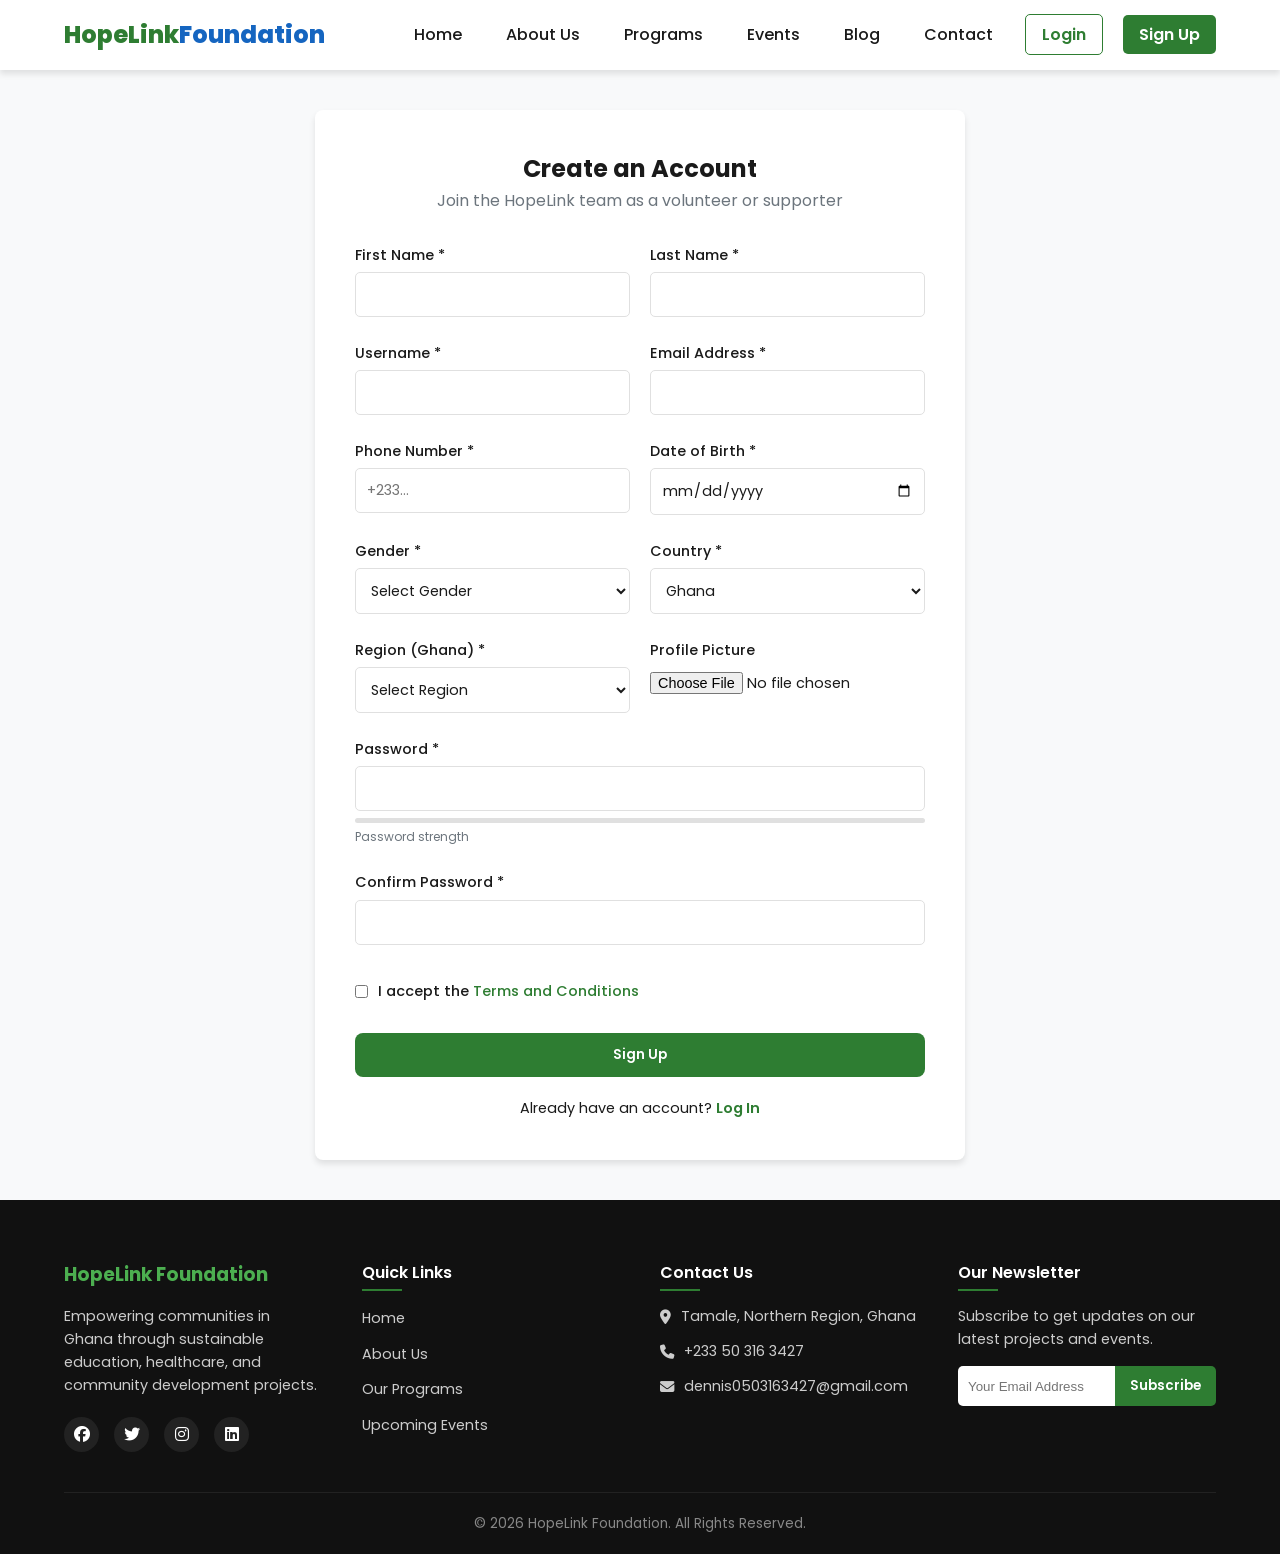
<file: signup.html>
<!DOCTYPE html>
<html lang="en">
<head>
  <meta charset="UTF-8">
  <meta name="viewport" content="width=device-width, initial-scale=1.0">
  <title>Sign Up | HopeLink Foundation</title>
  <!-- Google Fonts & FontAwesome -->
  <link rel="stylesheet" href="https://fonts.googleapis.com/css2?family=Poppins:wght@300;400;500;600;700;800&display=swap">
  <link rel="stylesheet" href="https://cdnjs.cloudflare.com/ajax/libs/font-awesome/6.4.0/css/all.min.css">
  <!-- Main Stylesheet -->
  <link rel="stylesheet" href="style.css">
  <style>
    .auth-container {
      max-width: 650px;
      margin: 40px auto;
      background: var(--white, #ffffff);
      padding: 40px;
      border-radius: var(--border-radius, 10px);
      box-shadow: var(--box-shadow, 0 5px 15px rgba(0,0,0,.05));
    }
    .auth-title {
      text-align: center;
      margin-bottom: 30px;
    }
    .form-grid {
      display: grid;
      grid-template-columns: 1fr 1fr;
      gap: 20px;
    }
    
    .form-group {
      display: flex;
      flex-direction: column;
      margin-bottom: 5px;
    }
    .form-group label {
      font-size: 0.9rem;
      font-weight: 500;
      margin-bottom: 5px;
    }
    .form-group input, .form-group select {
      padding: 11px;
      border: 1.5px solid var(--light-grey, #e2e8f0);
      border-radius: 5px;
      font-family: var(--font-main, 'Poppins', sans-serif);
      font-size: 0.9rem;
      outline: none;
      transition: var(--transition, 0.2s ease);
      width: 100%;
    }
    .form-group input:focus, .form-group select:focus {
      border-color: var(--primary-color, #2e7d32);
    }
    .form-full-width {
      grid-column: 1 / -1;
    }
    .error-msg {
      color: var(--error-color, #dc2626);
      font-size: 0.8rem;
      margin-top: 5px;
      display: none;
    }
    .password-strength {
      height: 5px;
      background-color: var(--light-grey, #e2e8f0);
      margin-top: 7px;
      border-radius: 3px;
      overflow: hidden;
    }
    .strength-bar {
      height: 100%;
      width: 0%;
      transition: var(--transition, 0.2s ease);
    }

    /* --- RESPONSIVE SCREEN FIXES --- */
    @media (max-width: 600px) {
      .auth-container {
        margin: 20px auto;
        padding: 25px 15px; /* Give breathing space to internal mobile layouts */
      }
      .form-grid { 
        grid-template-columns: 1fr; /* Drop cleanly to single column layout */
        gap: 15px;
      }
    }
  </style>
</head>
<body>

  <!-- Dynamic Navbar -->
  <div id="navbar-placeholder"></div>

  <!-- SIGN UP FORM -->
  <main class="container">
    <div class="auth-container">
      <div class="auth-title">
        <h2>Create an Account</h2>
        <p style="color: var(--grey, #666);">Join the HopeLink team as a volunteer or supporter</p>
      </div>

      <form id="signup-form">
        <div class="form-grid">
          <!-- First Name -->
          <div class="form-group">
            <label for="firstName">First Name *</label>
            <input type="text" id="firstName" required>
          </div>
          <!-- Last Name -->
          <div class="form-group">
            <label for="lastName">Last Name *</label>
            <input type="text" id="lastName" required>
          </div>
          <!-- Username -->
          <div class="form-group">
            <label for="username">Username *</label>
            <input type="text" id="username" required>
            <span class="error-msg" id="username-error">Username is already taken.</span>
          </div>
          <!-- Email -->
          <div class="form-group">
            <label for="email">Email Address *</label>
            <input type="email" id="email" required>
            <span class="error-msg" id="email-error">Please enter a valid email.</span>
          </div>
          <!-- Phone Number -->
          <div class="form-group">
            <label for="phone">Phone Number *</label>
            <input type="tel" id="phone" placeholder="+233..." required>
          </div>
          <!-- Date of Birth -->
          <div class="form-group">
            <label for="dob">Date of Birth *</label>
            <input type="date" id="dob" required>
          </div>
          <!-- Gender -->
          <div class="form-group">
            <label for="gender">Gender *</label>
            <select id="gender" required>
              <option value="">Select Gender</option>
              <option value="Male">Male</option>
              <option value="Female">Female</option>
              <option value="Other">Other</option>
            </select>
          </div>
          <!-- Country -->
          <div class="form-group">
            <label for="country">Country *</label>
            <select id="country" required>
              <option value="Ghana">Ghana</option>
              <option value="Other">Other</option>
            </select>
          </div>
          <!-- Region -->
          <div class="form-group">
            <label for="region">Region (Ghana) *</label>
            <select id="region" required>
              <option value="">Select Region</option>
              <option value="Northern">Northern</option>
              <option value="Greater Accra">Greater Accra</option>
              <option value="Ashanti">Ashanti</option>
              <option value="Western">Western</option>
              <option value="Eastern">Eastern</option>
              <option value="Volta">Volta</option>
            </select>
          </div>
          <!-- Profile Pic Upload -->
          <div class="form-group">
            <label for="profilePic">Profile Picture</label>
            <input type="file" id="profilePic" accept="image/*" style="border: none; padding: 5px 0;">
          </div>
          <!-- Password -->
          <div class="form-group form-full-width">
            <label for="password">Password *</label>
            <input type="password" id="password" required>
            <div class="password-strength"><div class="strength-bar" id="strength-bar"></div></div>
            <span style="font-size: 0.75rem; color: var(--grey, #666); display: block; margin-top: 4px;" id="strength-text">Password strength</span>
          </div>
          <!-- Confirm Password -->
          <div class="form-group form-full-width">
            <label for="confirmPassword">Confirm Password *</label>
            <input type="password" id="confirmPassword" required>
            <span class="error-msg" id="match-error">Passwords do not match.</span>
          </div>
          <!-- Terms and Conditions -->
          <div class="form-group form-full-width" style="flex-direction: row; gap: 10px; align-items: center; margin-top: 10px;">
            <input type="checkbox" id="terms" required style="width: auto;">
            <label for="terms" style="margin-bottom: 0;">I accept the <a href="#" style="color: var(--primary-color, #2e7d32);">Terms and Conditions</a></label>
          </div>
        </div>

        <button type="submit" class="btn-primary form-full-width" style="width: 100%; margin-top: 25px; padding: 12px; font-weight: 600;">Sign Up</button>
      </form>

      <p style="text-align: center; margin-top: 20px; font-size: 0.9rem;">
        Already have an account? <a href="login.html" style="color: var(--primary-color, #2e7d32); font-weight: 600;">Log In</a>
      </p>
    </div>
  </main>

  <!-- Dynamic Footer -->
  <div id="footer-placeholder"></div>

  <!-- Scripts -->
  <script src="main.js"></script>
  <script src="navbar.js"></script>
  <script src="footer.js"></script>

  <script>
    document.addEventListener("DOMContentLoaded", () => {
      const passwordInput = document.getElementById("password");
      const confirmInput = document.getElementById("confirmPassword");
      const strengthBar = document.getElementById("strength-bar");
      const strengthText = document.getElementById("strength-text");
      const matchError = document.getElementById("match-error");
      const signupForm = document.getElementById("signup-form");

      // Fallback local storage handlers if main.js functions fail
      const getCollection = (key) => JSON.parse(localStorage.getItem(`hl_${key}`)) || [];
      const saveCollection = (key, data) => localStorage.setItem(`hl_${key}`, JSON.stringify(data));

      passwordInput.addEventListener("input", () => {
        const value = passwordInput.value;
        let score = 0;
        
        if (value.length >= 8) score++;
        if (/[A-Z]/.test(value)) score++;
        if (/[0-9]/.test(value)) score++;
        if (/[^A-Za-z0-9]/.test(value)) score++;

        if (score === 0) {
          strengthBar.style.width = "0%";
          strengthText.innerText = "Too short";
          strengthBar.style.backgroundColor = "transparent";
        } else if (score === 1) {
          strengthBar.style.width = "25%";
          strengthText.innerText = "Weak";
          strengthBar.style.backgroundColor = "red";
        } else if (score === 2 || score === 3) {
          strengthBar.style.width = "60%";
          strengthText.innerText = "Medium";
          strengthBar.style.backgroundColor = "orange";
        } else if (score === 4) {
          strengthBar.style.width = "100%";
          strengthText.innerText = "Strong";
          strengthBar.style.backgroundColor = "green";
        }
      });

      confirmInput.addEventListener("input", () => {
        if (passwordInput.value !== confirmInput.value) {
          matchError.style.display = "block";
        } else {
          matchError.style.display = "none";
        }
      });

      signupForm.addEventListener("submit", (e) => {
        e.preventDefault();

        if (passwordInput.value !== confirmInput.value) {
          alert("Passwords do not match!");
          return;
        }

        const username = document.getElementById("username").value.trim();
        const email = document.getElementById("email").value.trim();

        const users = getCollection("users");

        const userExists = users.some(user => user.username === username);
        if (userExists) {
          document.getElementById("username-error").style.display = "block";
          return;
        } else {
          document.getElementById("username-error").style.display = "none";
        }

        const newUser = {
          id: 'u_' + Date.now(),
          firstName: document.getElementById("firstName").value,
          lastName: document.getElementById("lastName").value,
          username: username,
          email: email,
          phoneNumber: document.getElementById("phone").value,
          dob: document.getElementById("dob").value,
          gender: document.getElementById("gender").value,
          country: document.getElementById("country").value,
          region: document.getElementById("region").value,
          password: passwordInput.value,
          role: "user",
          profilePic: "",
          createdAt: new Date().toISOString()
        };

        users.push(newUser);
        saveCollection("users", users);

        alert("Registration Successful! Redirecting you to login.");
        window.location.href = "login.html";
      });
    });
  </script>
</body>
</html>
</file>
<file: style.css>
/* ==========================================================================
   1. GLOBAL VARIABLES & THEME SETUP
   ========================================================================== */
:root {
  /* Color Palette */
  --primary-color: #2e7d32;     /* Forest Green (Ghana Environment/Growth focus) */
  --primary-light: #4caf50;
  --secondary-color: #1565c0;   /* Trust Blue (Healthcare & Education focus) */
  --dark-color: #1a1a1a;
  --light-color: #f8f9fa;
  --white: #ffffff;
  --grey: #6c757d;
  --light-grey: #e0e0e0;
  --error-color: #d32f2f;
  --success-color: #2e7d32;
  --warning-color: #fbc02d;

  /* Typography */
  --font-main: 'Poppins', -apple-system, BlinkMacSystemFont, "Segoe UI", Roboto, sans-serif;
  
  /* Layout Standards */
  --max-width: 1200px;
  --border-radius: 8px;
  --transition: all 0.3s cubic-bezier(0.25, 0.8, 0.25, 1);
  --box-shadow: 0 4px 6px rgba(0, 0, 0, 0.1);
  --header-height: 70px;
}

/* Dark Mode Variables Override */
body.dark-theme {
  --light-color: #121212;
  --white: #1e1e1e;
  --dark-color: #f8f9fa;
  --grey: #b0bec5;
  --light-grey: #333333;
  --box-shadow: 0 4px 12px rgba(0, 0, 0, 0.5);
}

/* ==========================================================================
   2. RESET & BASE STYLES
   ========================================================================== */
* {
  margin: 0;
  padding: 0;
  box-sizing: border-box;
}

html {
  scroll-behavior: smooth;
}

body {
  font-family: var(--font-main);
  background-color: var(--light-color);
  color: var(--dark-color);
  line-height: 1.6;
  transition: background-color 0.3s ease, color 0.3s ease;
}

a {
  text-decoration: none;
  color: inherit;
  transition: var(--transition);
}

ul {
  list-style: none;
}

img {
  max-width: 100%;
  height: auto;
  display: block;
}

button, .btn, .btn-primary, .btn-secondary {
  font-family: var(--font-main);
  cursor: pointer;
  border: none;
  outline: none;
  transition: var(--transition);
  display: inline-block;
  text-align: center;
}

/* Form Element Theme Adjustments */
input, select, textarea {
  background-color: var(--white);
  color: var(--dark-color);
  border: 1.5px solid var(--light-grey);
  transition: background-color 0.3s ease, border-color 0.3s ease, color 0.3s ease;
}

/* ==========================================================================
   3. REUSABLE UTILITIES
   ========================================================================== */
.container {
  width: 90%;
  max-width: var(--max-width);
  margin: 0 auto;
}

.section-padding {
  padding: 80px 0;
}

.flex-center {
  display: flex;
  justify-content: center;
  align-items: center;
}

/* Base Buttons */
.btn-primary {
  background-color: var(--primary-color);
  color: #ffffff; /* Lock white text independently of theme changes */
  padding: 12px 24px;
  border-radius: var(--border-radius);
  font-weight: 600;
}

.btn-primary:hover {
  background-color: var(--primary-light);
  transform: translateY(-2px);
}

.btn-secondary {
  background-color: var(--secondary-color);
  color: #ffffff;
  padding: 12px 24px;
  border-radius: var(--border-radius);
  font-weight: 600;
}

.btn-secondary:hover {
  opacity: 0.9;
  transform: translateY(-2px);
}

/* ==========================================================================
   4. NAVIGATION BAR (Dynamic Header)
   ========================================================================== */
.navbar {
  display: flex;
  justify-content: space-between;
  align-items: center;
  padding: 0 5%;
  height: var(--header-height);
  background-color: var(--white);
  box-shadow: var(--box-shadow);
  position: sticky;
  top: 0;
  z-index: 1000;
  transition: background-color 0.3s ease, box-shadow 0.3s ease;
}

.nav-logo .logo-text {
  font-size: 1.5rem;
  font-weight: 800;
  color: var(--primary-color);
}

.nav-logo .logo-sub {
  font-size: 1.5rem;
  font-weight: 800;
  color: var(--secondary-color);
}

.nav-links {
  display: flex;
  align-items: center;
  gap: 20px;
}

.nav-link {
  font-weight: 500;
  padding: 8px 12px;
  border-bottom: 2px solid transparent;
}

.nav-link:hover, .nav-link.active {
  color: var(--primary-color);
  border-bottom: 2px solid var(--primary-color);
}

/* Auth Action Buttons in Navbar */
.nav-btn {
  padding: 8px 16px;
  border-radius: 5px;
  font-weight: 600;
}

.login-btn {
  border: 1.5px solid var(--primary-color);
  color: var(--primary-color);
}

.login-btn:hover {
  background-color: var(--primary-color);
  color: #ffffff;
}

.signup-btn {
  background-color: var(--primary-color);
  color: #ffffff;
}

.signup-btn:hover {
  background-color: var(--primary-light);
}

.logout-btn {
  background-color: var(--error-color);
  color: #ffffff;
}

.logout-btn:hover {
  opacity: 0.9;
}

/* Hamburger Mobile Toggle */
.hamburger {
  display: none;
  cursor: pointer;
  flex-direction: column;
  gap: 5px;
}

.hamburger .bar {
  display: block;
  width: 25px;
  height: 3px;
  background-color: var(--dark-color);
  transition: var(--transition);
}

/* ==========================================================================
   5. DYNAMIC FOOTER SYSTEM
   ========================================================================== */
.main-footer {
  background-color: #111111;
  color: #ffffff;
  padding: 60px 5% 20px 5%;
}

.footer-grid {
  display: grid;
  grid-template-columns: repeat(auto-fit, minmax(220px, 1fr));
  gap: 40px;
  margin-bottom: 40px;
}

.footer-brand h3 {
  color: var(--primary-light);
  margin-bottom: 15px;
}

.footer-brand p {
  color: #cccccc;
  font-size: 0.9rem;
  margin-bottom: 20px;
}

.social-icons {
  display: flex;
  gap: 15px;
}

.social-icons a {
  background-color: #222222;
  width: 35px;
  height: 35px;
  border-radius: 50%;
  display: flex;
  justify-content: center;
  align-items: center;
  color: #ffffff;
}

.social-icons a:hover {
  background-color: var(--primary-color);
  transform: translateY(-3px);
}

.footer-links h4, .footer-contact h4, .footer-newsletter h4 {
  position: relative;
  margin-bottom: 20px;
  font-weight: 600;
}

.footer-links h4::after, .footer-contact h4::after, .footer-newsletter h4::after {
  content: '';
  position: absolute;
  left: 0;
  bottom: -6px;
  width: 40px;
  height: 2px;
  background-color: var(--primary-color);
}

.footer-links ul li {
  margin-bottom: 10px;
}

.footer-links ul li a {
  color: #cccccc;
  font-size: 0.9rem;
}

.footer-links ul li a:hover {
  color: var(--primary-light);
  padding-left: 5px;
}

.footer-contact p {
  color: #cccccc;
  font-size: 0.9rem;
  margin-bottom: 12px;
  display: flex;
  align-items: center;
  gap: 10px;
}

.footer-newsletter p {
  color: #cccccc;
  font-size: 0.9rem;
  margin-bottom: 15px;
}

.newsletter-form {
  display: flex;
}

.newsletter-form input {
  padding: 10px;
  border: none;
  outline: none;
  border-radius: 5px 0 0 5px;
  width: 100%;
  background-color: #ffffff;
  color: #1a1a1a;
}

.btn-subscribe {
  background-color: var(--primary-color);
  color: #ffffff;
  padding: 10px 15px;
  border-radius: 0 5px 5px 0;
  font-weight: 600;
}

.btn-subscribe:hover {
  background-color: var(--primary-light);
}

.footer-bottom {
  border-top: 1px solid #222222;
  padding-top: 20px;
  text-align: center;
  font-size: 0.85rem;
  color: #888888;
}

/* ==========================================================================
   6. RESPONSIVE MEDIA QUERIES
   ========================================================================== */
@media (max-width: 768px) {
  .hamburger {
    display: flex;
  }

  .nav-links {
    position: absolute;
    top: var(--header-height);
    left: -100%;
    width: 100%;
    height: calc(100vh - var(--header-height));
    background-color: var(--white);
    flex-direction: column;
    align-items: center;
    padding: 50px 0;
    gap: 30px;
    transition: 0.4s ease;
    box-shadow: 0 8px 16px rgba(0,0,0,0.1);
  }

  .nav-links.active {
    left: 0;
  }

  /* Hamburger Animation */
  .hamburger.active .bar:nth-child(1) {
    transform: translateY(8px) rotate(45deg);
  }
  .hamburger.active .bar:nth-child(2) {
    opacity: 0;
  }
  .hamburger.active .bar:nth-child(3) {
    transform: translateY(-8px) rotate(-45deg);
  }
}
</file>
